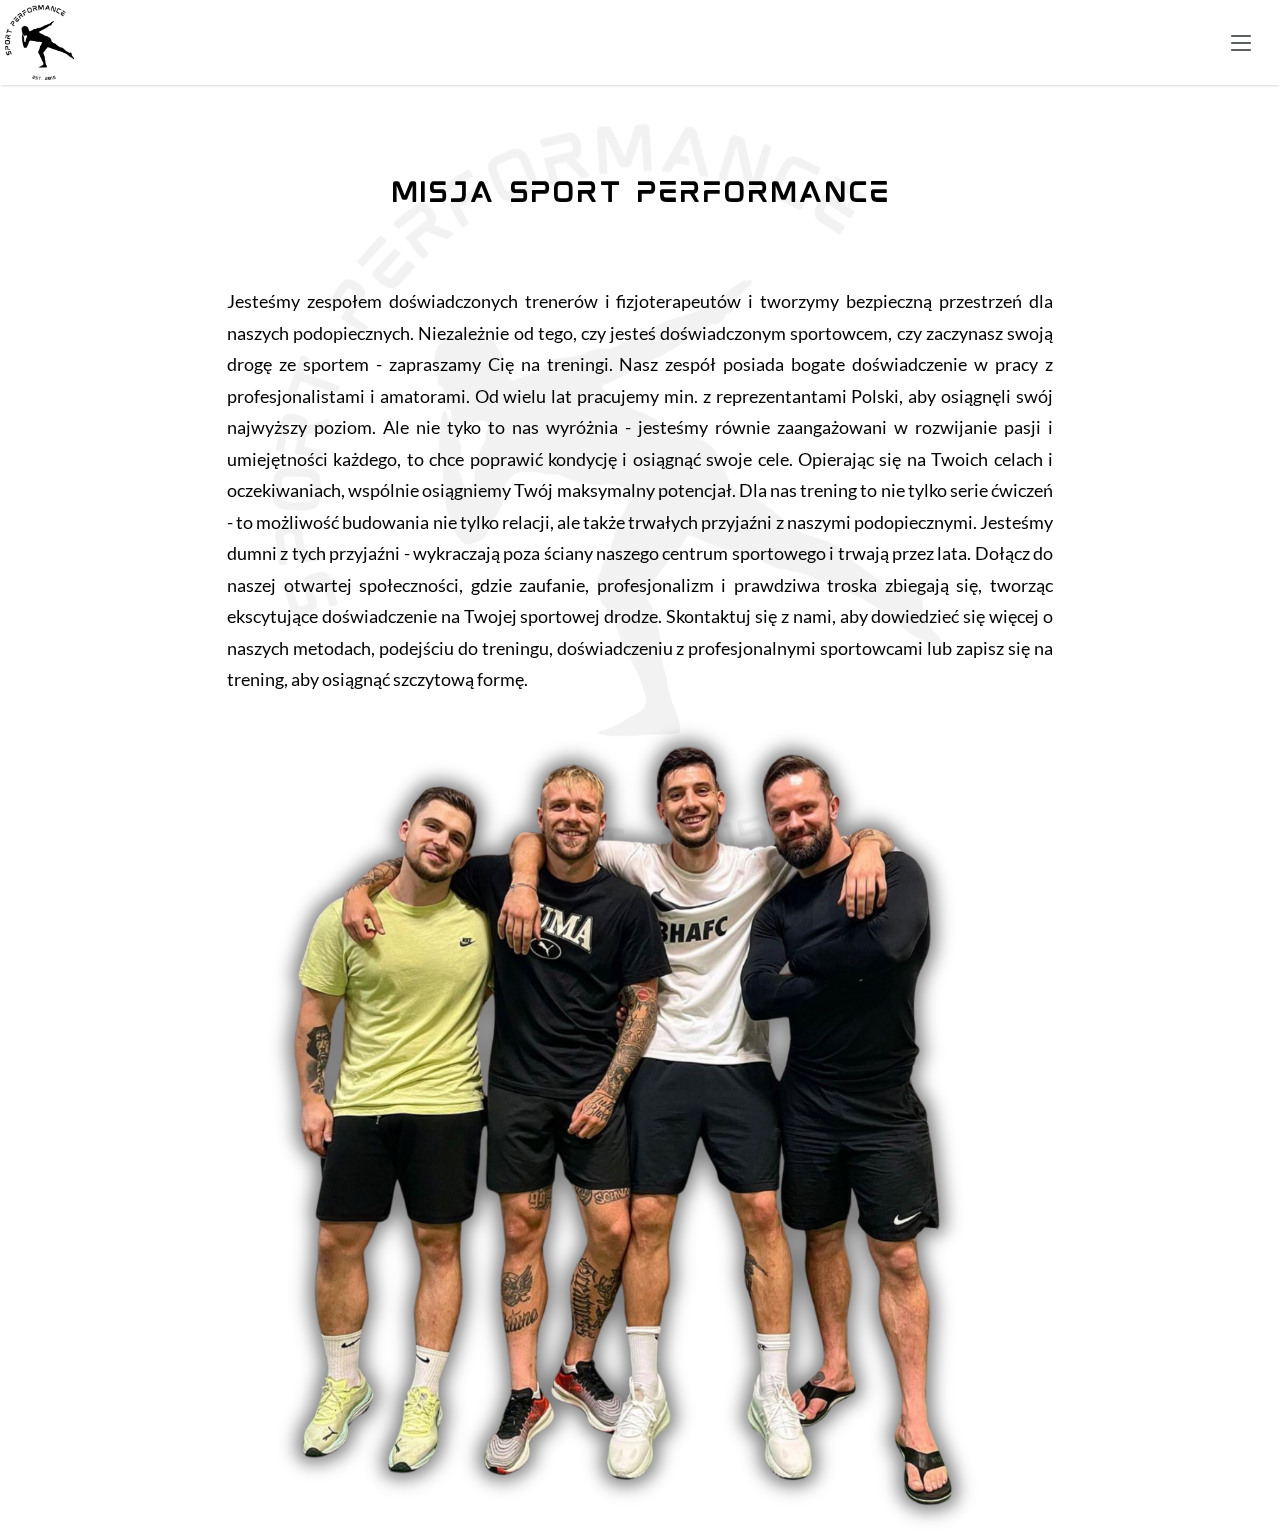
<file: index.html>
<!DOCTYPE html>
<html lang="pl">
  <head>
    <meta charset="UTF-8" />
    <meta name="viewport" content="width=device-width, initial-scale=1.0" />
    <title>Sport Performance</title>
    <link rel="stylesheet" href="css/style.css" />
    <link rel="stylesheet" href="css/home.css" />
  </head>
  <body>
    <header class="header">
      <img
        src="images/logo.png"
        alt="Logo Sport Performance"
        class="header_icon"
      />
      <nav class="navigationDesktop">
        <a href="index.html" class="menu_underlined uppercase"
          >Misja Sport Performance</a
        >
        <a href="physioterapy.html" class="uppercase">Fizjoterapia</a>
        <a href="proteges.html" class="uppercase">Nasi podopieczni</a>
        <a href="trainers.html" class="uppercase">Nasz zespół</a>
        <a href="timetable.html" class="uppercase">Grafik</a>
        <a href="price.html" class="uppercase">Cennik</a>
        <a href="contact.html" class="uppercase">Kontakt</a>
        <input class="navButton menu_underlined" type="button" value="PL" />
        <input class="navButton" type="button" value="ENG" />
      </nav>
      <img
        id="toggleBtn"
        class="menu_button"
        src="/images/icons/menu.svg"
        alt="Ikona menu"
      />
    </header>

    <div id="menu" class="menu">
      <ul>
        <li class="uppercase mokoto">menu</li>
        <li class="bold"><a href="index.html">Misja sport performance</a></li>
        <li><a href="physioterapy.html">Fizjoterapia</a></li>
        <li><a href="proteges.html">Nasi podopieczni</a></li>
        <li><a href="trainers.html">Nasz zespół</a></li>
        <li><a href="timetable.html">Grafik</a></li>
        <li><a href="price.html">Cennik</a></li>
        <li><a href="contact.html">Kontakt</a></li>
      </ul>
    </div>
    <div class="background"></div>
    <main class="main">
      <div class="content_mission">
        <img
          class="photo_main_mission"
          src="images/photo_main.png"
          alt="Zdjęcie właścicieli siłowni"
        />
        <div class="text_container">
          <h1 class="mission_title uppercase mokoto">
            Misja Sport Performance
          </h1>
          <p class="mission_description">
            Jesteśmy zespołem doświadczonych trenerów i fizjoterapeutów i
            tworzymy bezpieczną przestrzeń dla naszych podopiecznych.
            Niezależnie od tego, czy jesteś doświadczonym sportowcem, czy
            zaczynasz swoją drogę ze sportem - zapraszamy Cię na treningi. Nasz
            zespół posiada bogate doświadczenie w pracy z profesjonalistami i
            amatorami. Od wielu lat pracujemy min. z reprezentantami Polski, aby
            osiągnęli swój najwyższy poziom. Ale nie tyko to nas wyróżnia -
            jesteśmy równie zaangażowani w rozwijanie pasji i umiejętności
            każdego, to chce poprawić kondycję i osiągnąć swoje cele. Opierając
            się na Twoich celach i oczekiwaniach, wspólnie osiągniemy Twój
            maksymalny potencjał. Dla nas trening to nie tylko serie ćwiczeń -
            to możliwość budowania nie tylko relacji, ale także trwałych
            przyjaźni z naszymi podopiecznymi. Jesteśmy dumni z tych przyjaźni -
            wykraczają poza ściany naszego centrum sportowego i trwają przez
            lata. Dołącz do naszej otwartej społeczności, gdzie zaufanie,
            profesjonalizm i prawdziwa troska zbiegają się, tworząc ekscytujące
            doświadczenie na Twojej sportowej drodze. Skontaktuj się z nami, aby
            dowiedzieć się więcej o naszych metodach, podejściu do treningu,
            doświadczeniu z profesjonalnymi sportowcami lub zapisz się na
            trening, aby osiągnąć szczytową formę.
          </p>
        </div>
      </div>
    </main>
    <script src="/js/menu.js"></script>
  </body>
</html>
</file>
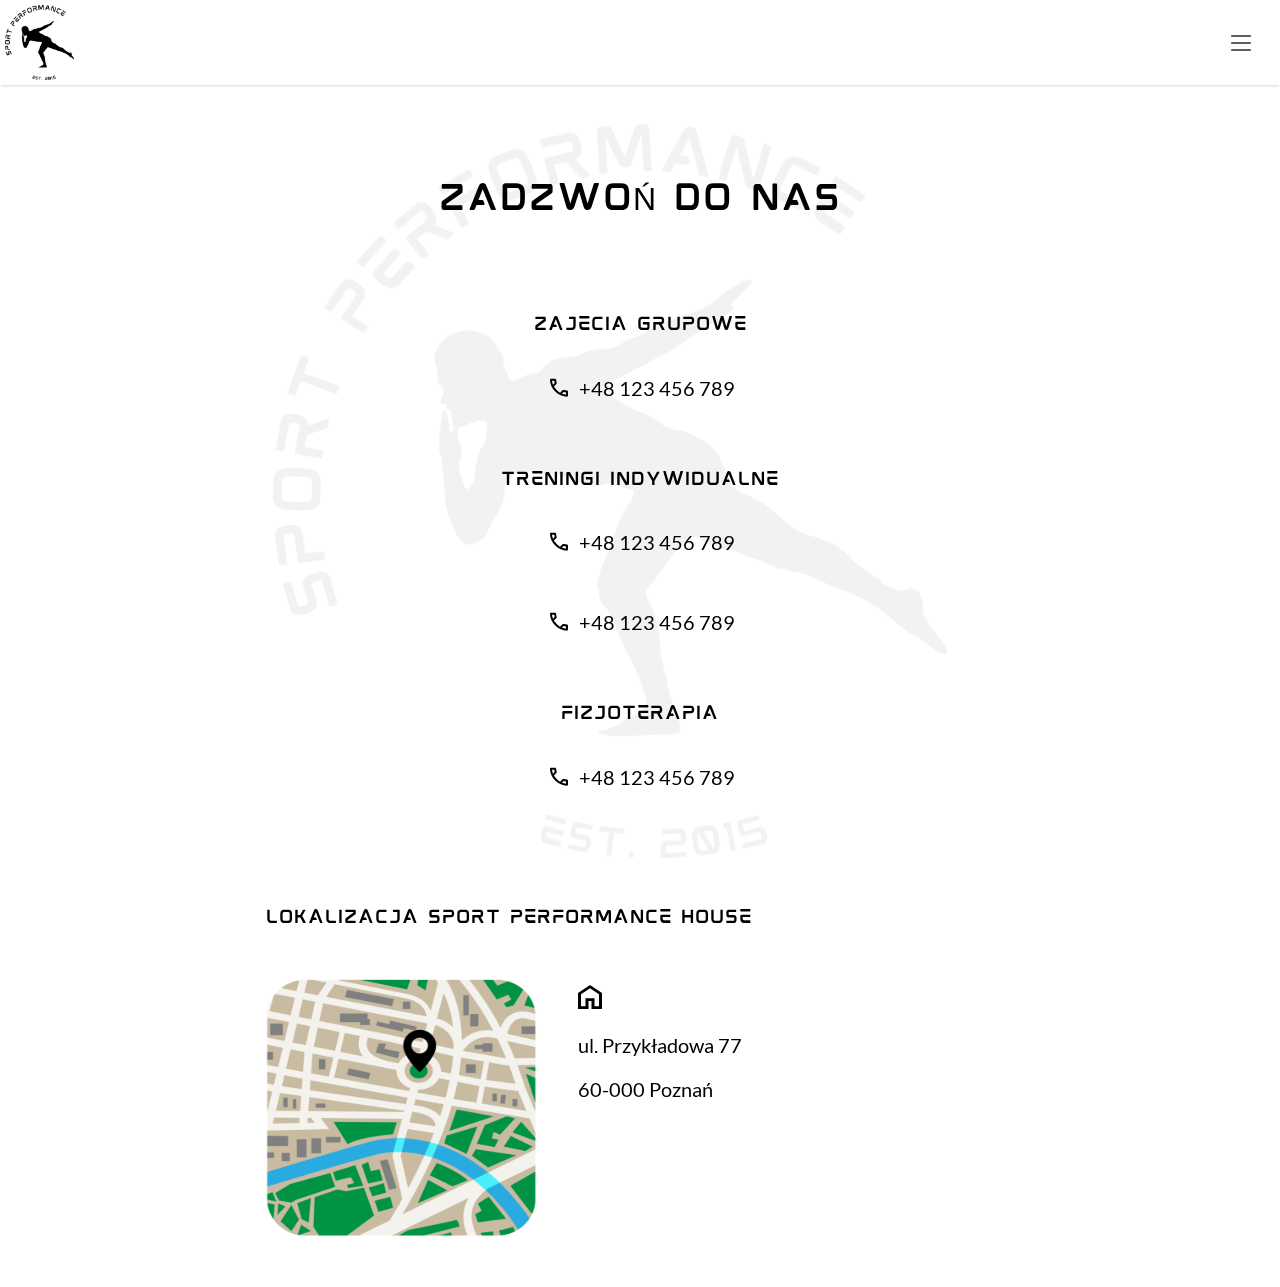
<file: contact.html>
<!DOCTYPE html>
<html lang="pl">
  <head>
    <meta charset="UTF-8" />
    <meta name="viewport" content="width=device-width, initial-scale=1.0" />
    <title>Sport Performance</title>
    <link rel="stylesheet" href="css/style.css" />
    <link rel="stylesheet" href="css/contact.css" />
  </head>
  <body>
    <header class="header">
      <img
        src="images/logo.png"
        alt="Logo Sport Performance"
        class="header_icon"
      />
      <nav class="navigationDesktop">
        <a href="index.html" class="uppercase">Misja Sport Performance</a>
        <a href="physioterapy.html" class="uppercas">Fizjoterapia</a>
        <a href="proteges.html" class="uppercase">Nasi podopieczni</a>
        <a href="trainers.html" class="uppercase">Nasz zespół</a>
        <a href="timetable.html" class="uppercase">Grafik</a>
        <a href="price.html" class="uppercase">Cennik</a>
        <a href="contact.html" class="uppercase menu_underlined">Kontakt</a>
        <input class="navButton menu_underlined" type="button" value="PL" />
        <input class="navButton" type="button" value="ENG" />
      </nav>
      <img
        id="toggleBtn"
        class="menu_button"
        src="/images/icons/menu.svg"
        alt="Ikona menu"
      />
    </header>
    <div class="background"></div>
    <div id="menu" class="menu">
      <ul>
        <li class="uppercase mokoto">menu</li>
        <li><a href="index.html">Misja sport performance</a></li>
        <li><a href="physioterapy.html">Fizjoterapia</a></li>
        <li><a href="proteges.html">Nasi podopieczni</a></li>
        <li><a href="trainers.html">Nasz zespół</a></li>
        <li><a href="timetable.html">Grafik</a></li>
        <li><a href="price.html">Cennik</a></li>
        <li class="bold"><a href="contact.html">Kontakt</a></li>
      </ul>
    </div>
    <main class="main">
      <h1 class="contact_title uppercase mokoto">Zadzwoń do nas</h1>
      <div class="contact_and_localization_container">
        <div class="contact_phone_container">
          <div>
            <h4 class="uppercase mokoto">Zajecia grupowe</h4>
            <div class="icon_and_number">
              <img src="./images/icons/contact.svg" alt="Ikona kontaktu" />
              <p>+48 123 456 789</p>
            </div>
          </div>
          <div>
            <h4 class="uppercase mokoto">Treningi indywidualne</h4>
            <div class="icon_and_number">
              <img src="./images/icons/contact.svg" alt="Ikona kontaktu" />
              <p>+48 123 456 789</p>
            </div>
            <div class="icon_and_number">
              <img src="./images/icons/contact.svg" alt="Ikona kontaktu" />
              <p>+48 123 456 789</p>
            </div>
          </div>
          <div>
            <h4 class="uppercase mokoto">Fizjoterapia</h4>
            <div class="icon_and_number">
              <img src="./images/icons/contact.svg" alt="Ikona kontaktu" />
              <p>+48 123 456 789</p>
            </div>
          </div>
        </div>
        <div class="localization_container">
          <h4 class="uppercase localization_title mokoto">
            Lokalizacja Sport Performance House
          </h4>
          <div class="map_and_address_container">
            <img src="./images/map.svg" alt="Mapa z lokalizacją siłowni" />
            <div class="address_container">
              <img src="./images/icons/house.svg" alt="Ikona domku" />
              <p>ul. Przykładowa 77</p>
              <p>60-000 Poznań</p>
            </div>
          </div>
        </div>
      </div>
    </main>
    <script src="/js/menu.js"></script>
  </body>
</html>
</file>
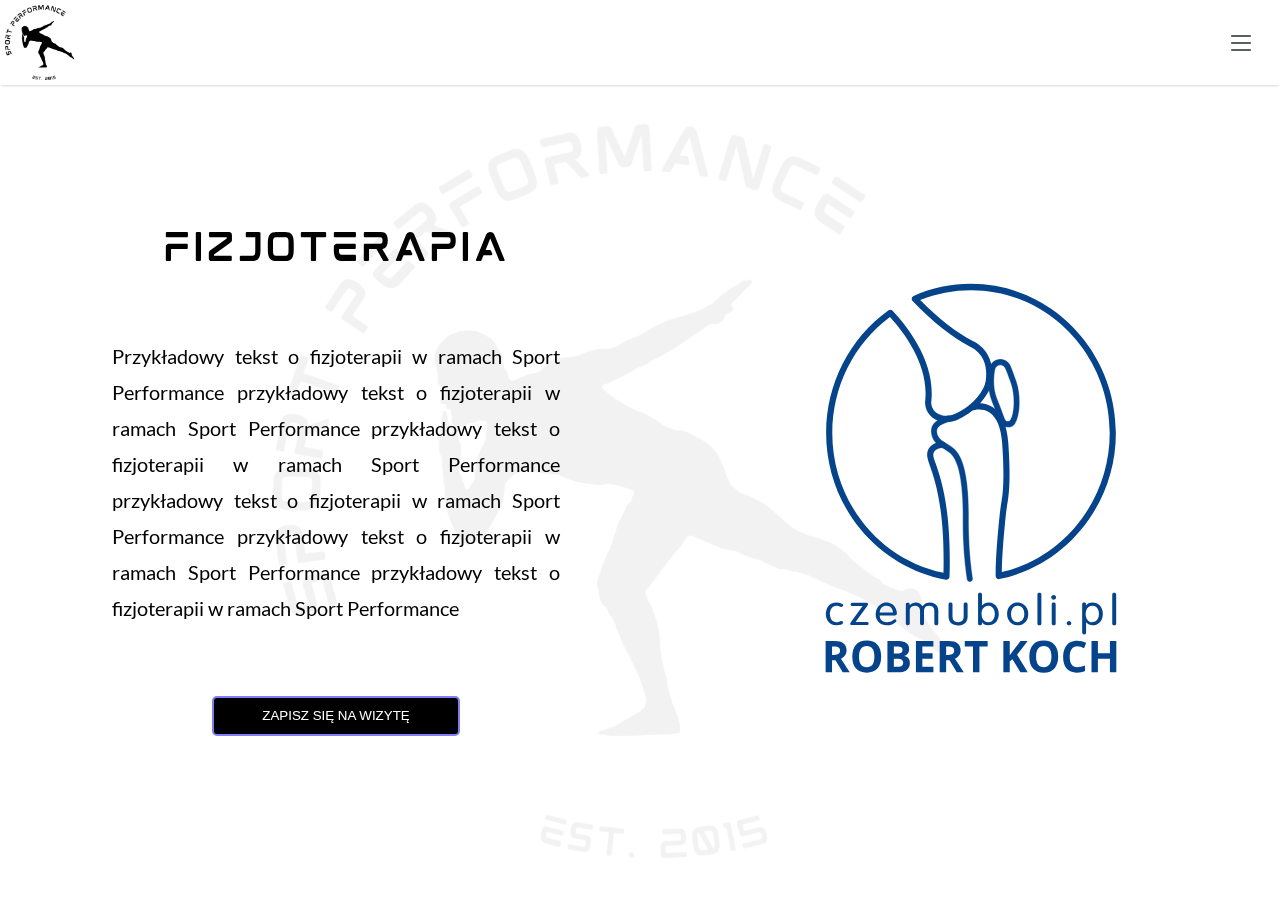
<file: physioterapy.html>
<!DOCTYPE html>
<html lang="pl">
  <head>
    <meta charset="UTF-8" />
    <meta name="viewport" content="width=device-width, initial-scale=1.0" />
    <title>Sport Performance</title>
    <link rel="stylesheet" href="css/style.css" />
    <link rel="stylesheet" href="css/physioterapy.css" />
  </head>
  <body>
    <header class="header">
      <img
        src="images/logo.png"
        alt="Logo Sport Performance"
        class="header_icon"
      />
      <nav class="navigationDesktop">
        <a href="index.html" class="uppercase">Misja Sport Performance</a>
        <a href="physioterapy.html" class="uppercas menu_underlined"
          >Fizjoterapia</a
        >
        <a href="proteges.html" class="uppercase">Nasi podopieczni</a>
        <a href="trainers.html" class="uppercase">Nasz zespół</a>
        <a href="timetable.html" class="uppercase">Grafik</a>
        <a href="cennik.html" class="uppercase">Cennik</a>
        <a href="contact.html" class="uppercase">Kontakt</a>
        <input class="navButton menu_underlined" type="button" value="PL" />
        <input class="navButton" type="button" value="ENG" />
      </nav>
      <img
        id="toggleBtn"
        class="menu_button"
        src="/images/icons/menu.svg"
        alt="Ikona menu"
      />
    </header>
    <div id="menu" class="menu">
      <ul>
        <li class="uppercase mokoto">menu</li>
        <li><a href="index.html">Misja sport performance</a></li>
        <li class="bold"><a href="physioterapy.html">Fizjoterapia</a></li>
        <li><a href="proteges.html">Nasi podopieczni</a></li>
        <li><a href="trainers.html">Nasz zespół</a></li>
        <li><a href="timetable.html">Grafik</a></li>
        <li><a href="timetable.html">Cennik</a></li>
        <li><a href="contact.html">Kontakt</a></li>
      </ul>
    </div>
    <div class="background"></div>
    <main class="main">
      <div class="content_physioterapy">
        <div class="text_container">
          <h1 class="physioterapy_title uppercase mokoto">Fizjoterapia</h1>
          <p class="physioterapy_description">
            Przykładowy tekst o fizjoterapii w ramach Sport Performance
            przykładowy tekst o fizjoterapii w ramach Sport Performance
            przykładowy tekst o fizjoterapii w ramach Sport Performance
            przykładowy tekst o fizjoterapii w ramach Sport Performance
            przykładowy tekst o fizjoterapii w ramach Sport Performance
            przykładowy tekst o fizjoterapii w ramach Sport Performance
          </p>
          <input
            type="button"
            value="Zapisz się na wizytę"
            class="uppercase physio_button"
          />
        </div>
        <img
          class="photo_main_physioterapy"
          src="images/logo_roberta.svg"
          alt="Logo Roberta"
        />
      </div>
    </main>
    <script src="/js/menu.js"></script>
  </body>
</html>
</file>
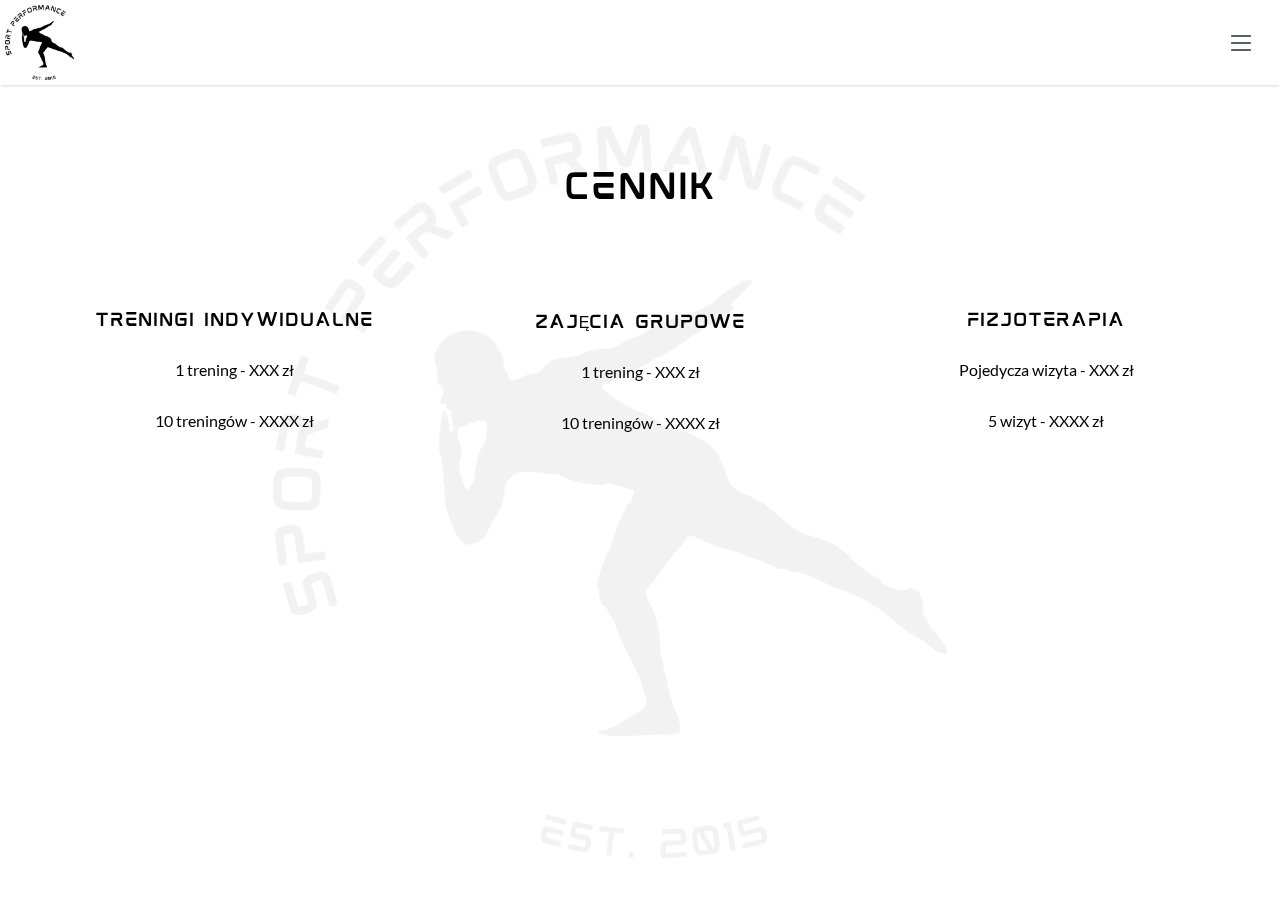
<file: price.html>
<!DOCTYPE html>
<html lang="pl">
  <head>
    <meta charset="UTF-8" />
    <meta name="viewport" content="width=device-width, initial-scale=1.0" />
    <title>Sport Performance</title>
    <link rel="stylesheet" href="css/style.css" />
    <link rel="stylesheet" href="css/price.css" />
  </head>
  <body>
    <header class="header">
      <img
        src="images/logo.png"
        alt="Logo Sport Performance"
        class="header_icon"
      />
      <nav class="navigationDesktop">
        <a href="index.html" class="uppercase">Misja Sport Performance</a>
        <a href="physioterapy.html" class="uppercas">Fizjoterapia</a>
        <a href="proteges.html" class="uppercase">Nasi podopieczni</a>
        <a href="trainers.html" class="uppercase">Nasz zespół</a>
        <a href="timetable.html" class="uppercase">Grafik</a>
        <a href="price.html" class="uppercase menu_underlined">Cennik</a>
        <a href="contact.html" class="uppercase">Kontakt</a>
        <input class="navButton menu_underlined" type="button" value="PL" />
        <input class="navButton" type="button" value="ENG" />
      </nav>
      <img
        id="toggleBtn"
        class="menu_button"
        src="/images/icons/menu.svg"
        alt="Ikona menu"
      />
    </header>
    <div id="menu" class="menu">
      <ul>
        <li class="uppercase mokoto">menu</li>
        <li><a href="index.html">Misja sport performance</a></li>
        <li><a href="physioterapy.html">Fizjoterapia</a></li>
        <li><a href="proteges.html">Nasi podopieczni</a></li>
        <li><a href="trainers.html">Nasz zespół</a></li>
        <li><a href="timetable.html">Grafik</a></li>
        <li class="bold"><a href="price.html">Cennik</a></li>
        <li><a href="contact.html">Kontakt</a></li>
      </ul>
    </div>
    <div class="background"></div>
    <main class="main">
      <h1 class="main_title uppercase">Cennik</h1>
      <div class="products_container">
        <div class="product_div">
          <h2 class="product_title uppercase">Treningi indywidualne</h2>
          <p>1 trening - XXX zł</p>
          <p>10 treningów - XXXX zł</p>
        </div>
        <div class="product_div">
          <h2 class="product_title uppercase">Zajęcia grupowe</h2>
          <p>1 trening - XXX zł</p>
          <p>10 treningów - XXXX zł</p>
        </div>
        <div class="product_div">
          <h2 class="product_title uppercase">Fizjoterapia</h2>
          <p>Pojedycza wizyta - XXX zł</p>
          <p>5 wizyt - XXXX zł</p>
        </div>
      </div>
    </main>
    <script src="/js/menu.js"></script>
  </body>
</html>
</file>
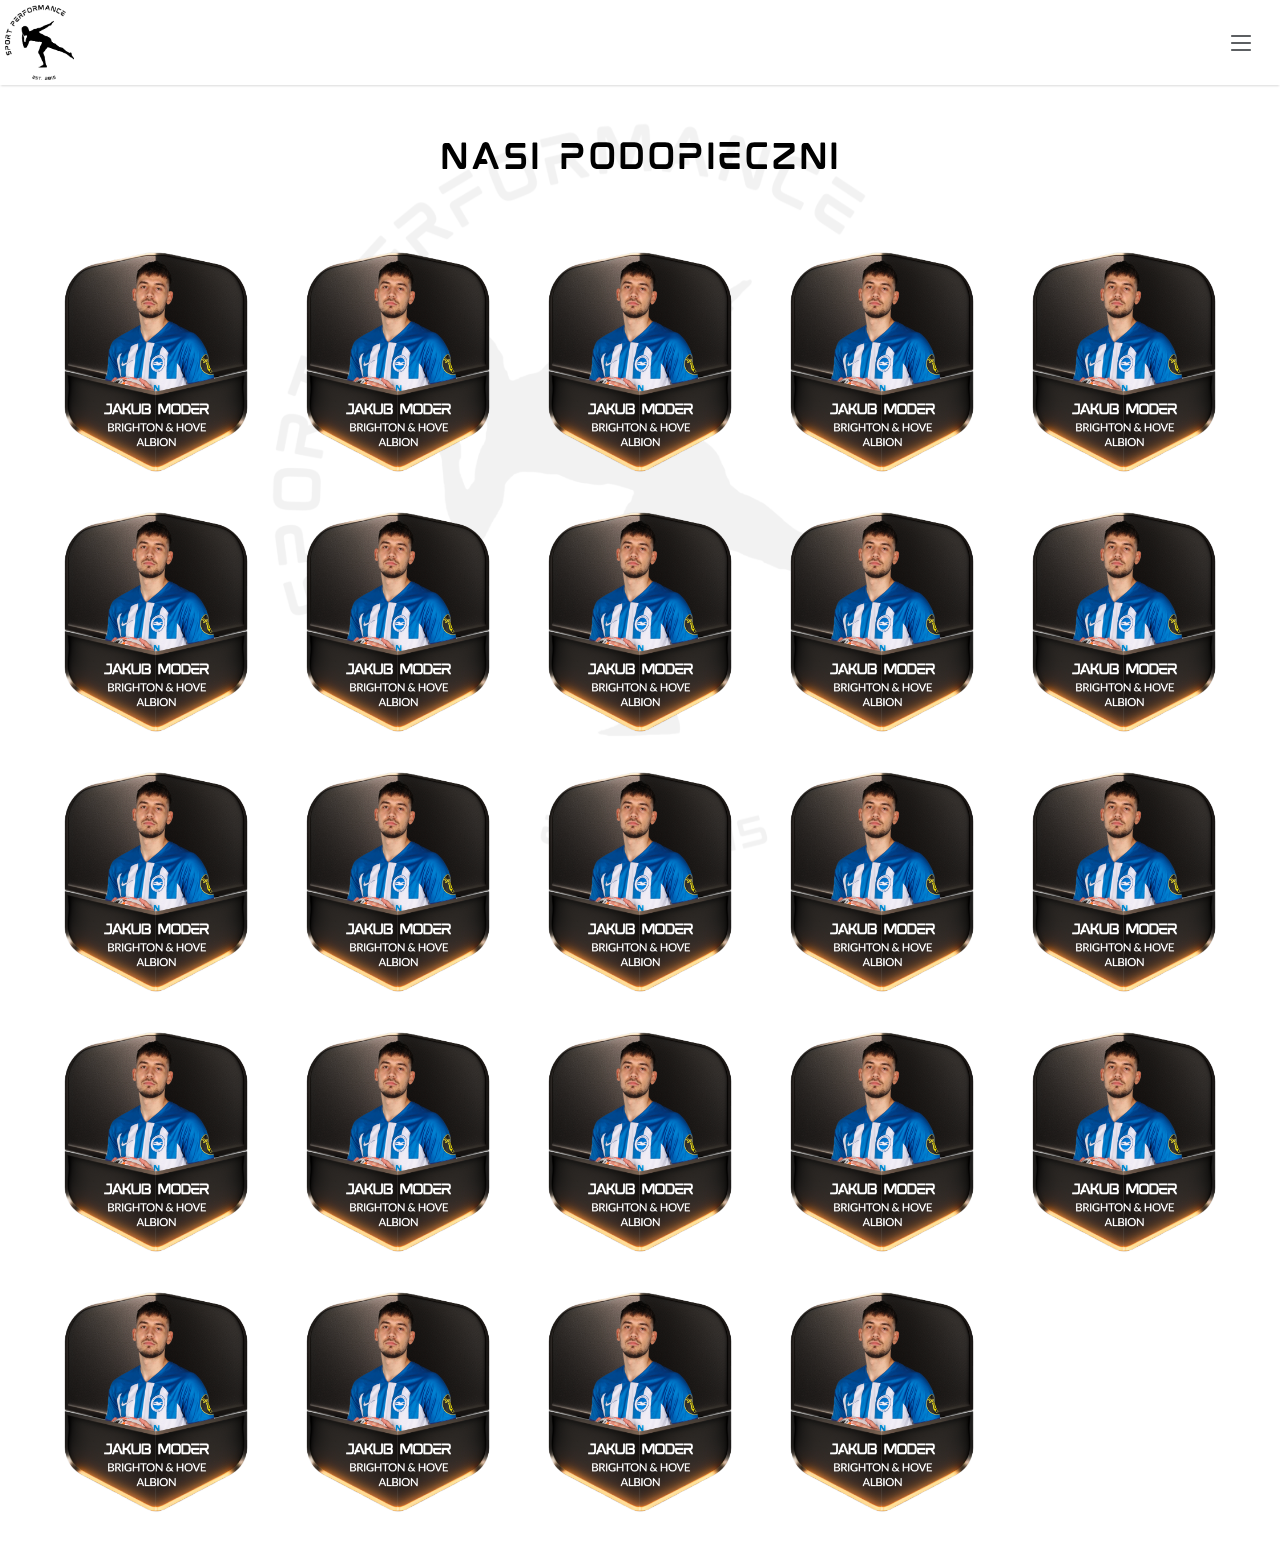
<file: proteges.html>
<!DOCTYPE html>
<html lang="pl">
  <head>
    <meta charset="UTF-8" />
    <meta name="viewport" content="width=device-width, initial-scale=1.0" />
    <title>Sport Performance</title>
    <link rel="stylesheet" href="css/style.css" />
    <link rel="stylesheet" href="css/proteges.css" />
  </head>
  <body>
    <header class="header">
      <img
        src="images/logo.png"
        alt="Logo Sport Performance"
        class="header_icon"
      />
      <nav class="navigationDesktop">
        <a href="index.html" class="uppercase">Misja Sport Performance</a>
        <a href="physioterapy.html" class="uppercas">Fizjoterapia</a>
        <a href="proteges.html" class="uppercase menu_underlined"
          >Nasi podopieczni</a
        >
        <a href="trainers.html" class="uppercase">Nasz zespół</a>
        <a href="timetable.html" class="uppercase">Grafik</a>
        <a href="price.html" class="uppercase">Cennik</a>
        <a href="contact.html" class="uppercase">Kontakt</a>
        <input class="navButton menu_underlined" type="button" value="PL" />
        <input class="navButton" type="button" value="ENG" />
      </nav>
      <img
        id="toggleBtn"
        class="menu_button"
        src="/images/icons/menu.svg"
        alt="Ikona menu"
      />
    </header>
    <div id="menu" class="menu">
      <ul>
        <li class="uppercase mokoto">menu</li>
        <li><a href="index.html">Misja sport performance</a></li>
        <li><a href="physioterapy.html">Fizjoterapia</a></li>
        <li class="bold"><a href="proteges.html">Nasi podopieczni</a></li>
        <li><a href="trainers.html">Nasz zespół</a></li>
        <li><a href="timetable.html">Grafik</a></li>
        <li><a href="price.html">Cennik</a></li>
        <li><a href="contact.html">Kontakt</a></li>
      </ul>
    </div>
    <div class="background"></div>
    <main class="main">
      <h1 class="proteges_title uppercase mokoto">Nasi podopieczni</h1>
      <div class="shields_container">
        <img src="./images/shield.png" alt="" class="item" />
        <img src="./images/shield.png" alt="" class="item" />
        <img src="./images/shield.png" alt="" class="item" />
        <img src="./images/shield.png" alt="" class="item" />
        <img src="./images/shield.png" alt="" class="item" />
        <img src="./images/shield.png" alt="" class="item" />
        <img src="./images/shield.png" alt="" class="item" />
        <img src="./images/shield.png" alt="" class="item" />
        <img src="./images/shield.png" alt="" class="item" />
        <img src="./images/shield.png" alt="" class="item" />
        <img src="./images/shield.png" alt="" class="item" />
        <img src="./images/shield.png" alt="" class="item" />
        <img src="./images/shield.png" alt="" class="item" />
        <img src="./images/shield.png" alt="" class="item" />
        <img src="./images/shield.png" alt="" class="item" />
        <img src="./images/shield.png" alt="" class="item" />
        <img src="./images/shield.png" alt="" class="item" />
        <img src="./images/shield.png" alt="" class="item" />
        <img src="./images/shield.png" alt="" class="item" />
        <img src="./images/shield.png" alt="" class="item" />
        <img src="./images/shield.png" alt="" class="item" />
        <img src="./images/shield.png" alt="" class="item" />
        <img src="./images/shield.png" alt="" class="item" />
        <img src="./images/shield.png" alt="" class="item" />
      </div>
    </main>
    <script src="/js/menu.js"></script>
  </body>
</html>
</file>
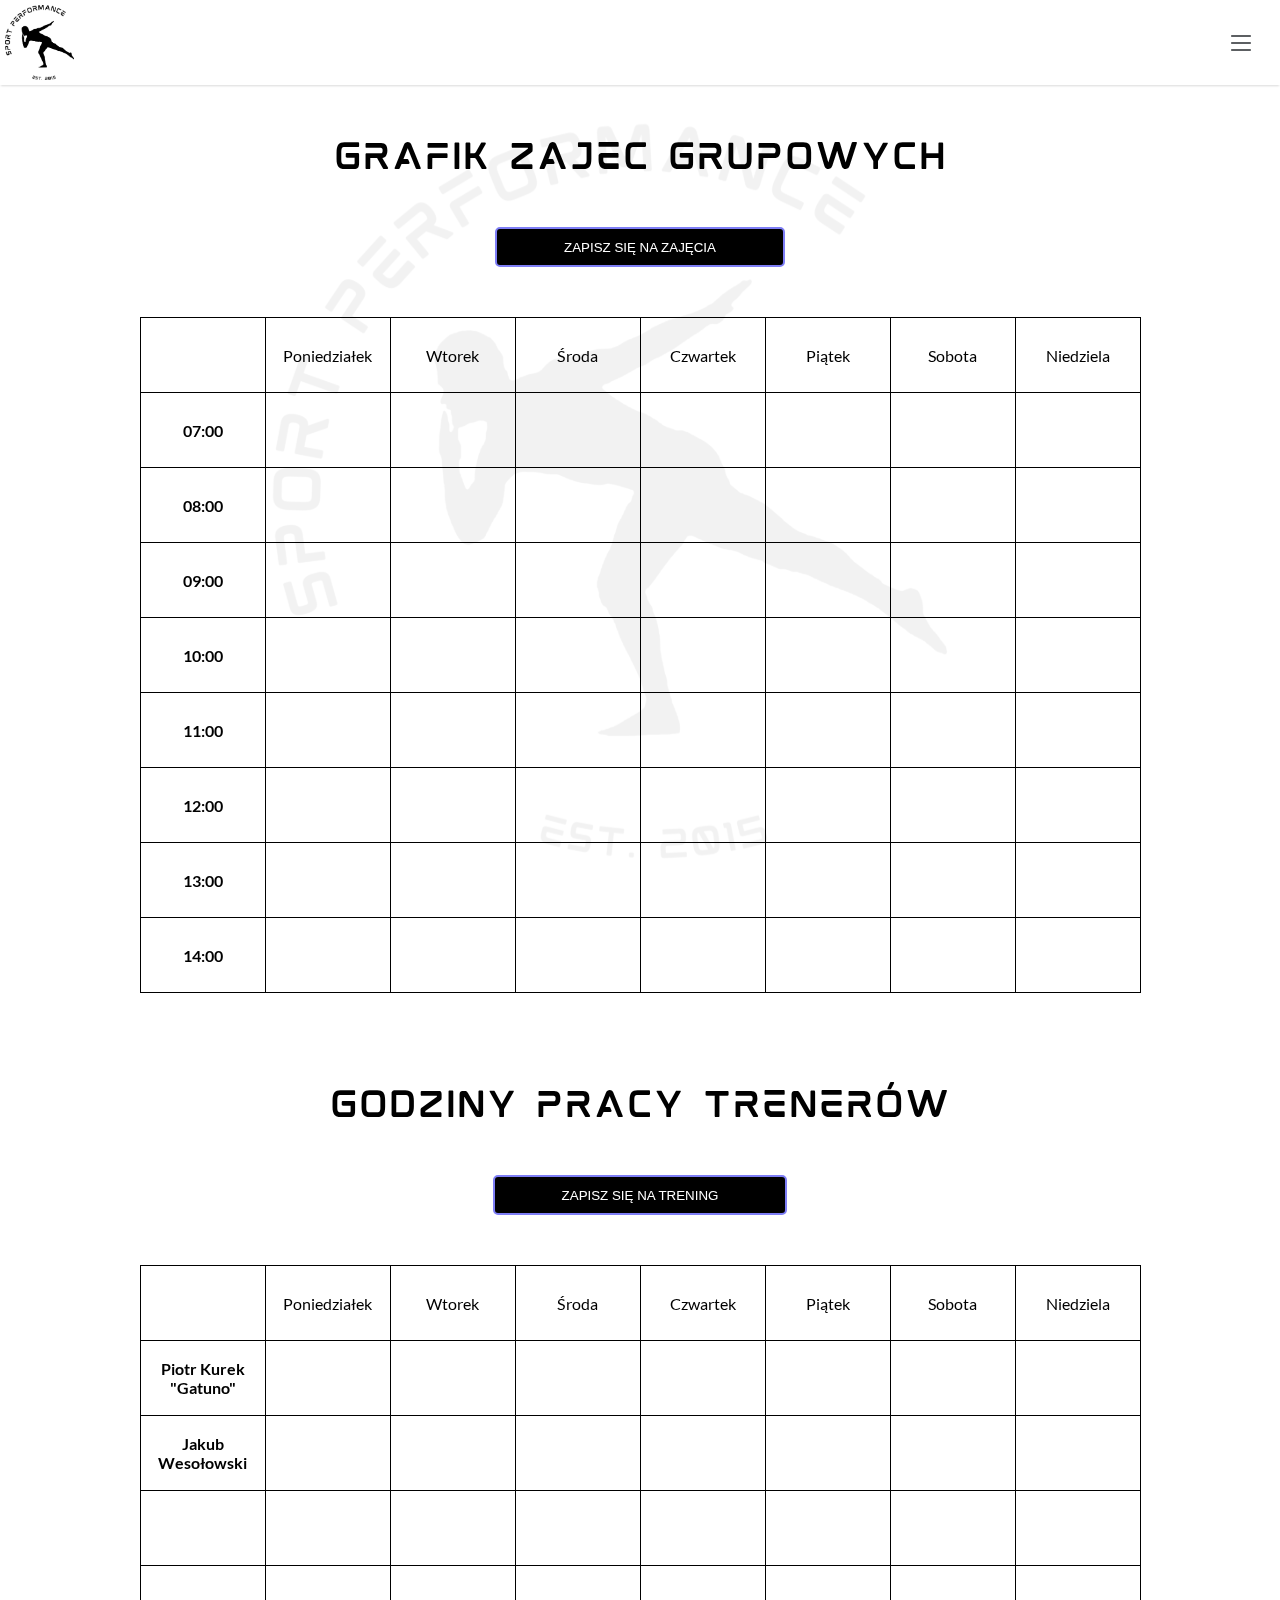
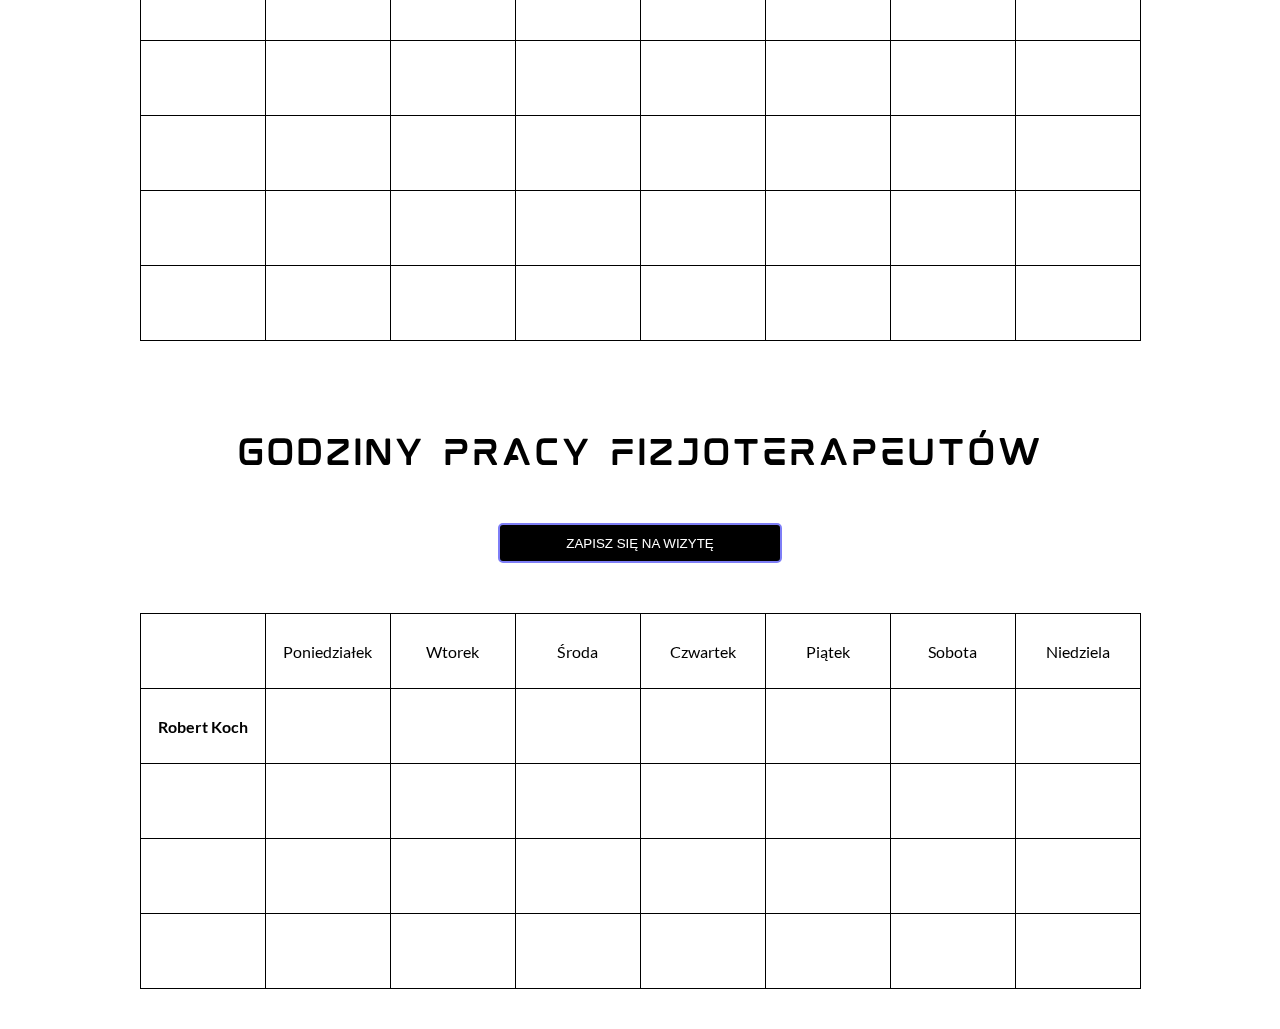
<file: timetable.html>
<!DOCTYPE html>
<html lang="pl">
  <head>
    <meta charset="UTF-8" />
    <meta name="viewport" content="width=device-width, initial-scale=1.0" />
    <title>Sport Performance</title>
    <link rel="stylesheet" href="css/style.css" />
    <link rel="stylesheet" href="css/timetable.css" />
  </head>
  <body>
    <header class="header">
      <img
        src="images/logo.png"
        alt="Logo Sport Performance"
        class="header_icon"
      />
      <nav class="navigationDesktop">
        <a href="index.html" class="uppercase">Misja Sport Performance</a>
        <a href="physioterapy.html" class="uppercas">Fizjoterapia</a>
        <a href="proteges.html" class="uppercase">Nasi podopieczni</a>
        <a href="trainers.html" class="uppercase">Nasz zespół</a>
        <a href="timetable.html" class="uppercase menu_underlined">Grafik</a>
        <a href="price.html" class="uppercase">Cennik</a>
        <a href="contact.html" class="uppercase">Kontakt</a>
        <input class="navButton menu_underlined" type="button" value="PL" />
        <input class="navButton" type="button" value="ENG" />
      </nav>
      <img
        id="toggleBtn"
        class="menu_button"
        src="/images/icons/menu.svg"
        alt="Ikona menu"
      />
    </header>
    <div id="menu" class="menu">
      <ul>
        <li class="uppercase mokoto">menu</li>
        <li><a href="index.html">Misja sport performance</a></li>
        <li><a href="physioterapy.html">Fizjoterapia</a></li>
        <li><a href="proteges.html">Nasi podopieczni</a></li>
        <li><a href="trainers.html">Nasz zespół</a></li>
        <li class="bold"><a href="timetable.html">Grafik</a></li>
        <li><a href="price.html">Cennik</a></li>
        <li><a href="contact.html">Kontakt</a></li>
      </ul>
    </div>
    <div class="background"></div>
    <main class="main">
      <h1 class="timetable_title uppercase mokoto">Grafik zajec grupowych</h1>
      <input
        type="button"
        value="Zapisz się na zajęcia"
        class="timetable_button uppercase"
      />
      <table class="group_lessons_table">
        <thead>
          <tr>
            <th></th>
            <th>Poniedziałek</th>
            <th>Wtorek</th>
            <th>Środa</th>
            <th>Czwartek</th>
            <th>Piątek</th>
            <th>Sobota</th>
            <th>Niedziela</th>
          </tr>
        </thead>

        <tr>
          <td>07:00</td>
          <td></td>
          <td></td>
          <td></td>
          <td></td>
          <td></td>
          <td></td>
          <td></td>
        </tr>

        <tr>
          <td>08:00</td>
          <td></td>
          <td></td>
          <td></td>
          <td></td>
          <td></td>
          <td></td>
          <td></td>
        </tr>
        <tr>
          <td>09:00</td>
          <td></td>
          <td></td>
          <td></td>
          <td></td>
          <td></td>
          <td></td>
          <td></td>
        </tr>
        <tr>
          <td>10:00</td>
          <td></td>
          <td></td>
          <td></td>
          <td></td>
          <td></td>
          <td></td>
          <td></td>
        </tr>
        <tr>
          <td>11:00</td>
          <td></td>
          <td></td>
          <td></td>
          <td></td>
          <td></td>
          <td></td>
          <td></td>
        </tr>
        <tr>
          <td>12:00</td>
          <td></td>
          <td></td>
          <td></td>
          <td></td>
          <td></td>
          <td></td>
          <td></td>
        </tr>
        <tr>
          <td>13:00</td>
          <td></td>
          <td></td>
          <td></td>
          <td></td>
          <td></td>
          <td></td>
          <td></td>
        </tr>
        <tr>
          <td>14:00</td>
          <td></td>
          <td></td>
          <td></td>
          <td></td>
          <td></td>
          <td></td>
          <td></td>
        </tr>
      </table>

      <h1 class="timetable_title uppercase mokoto">Godziny pracy trenerów</h1>
      <input
        type="button"
        value="Zapisz się na trening"
        class="timetable_button uppercase"
      />
      <table class="trainers_work_hours_table">
        <thead>
          <tr>
            <th></th>
            <th>Poniedziałek</th>
            <th>Wtorek</th>
            <th>Środa</th>
            <th>Czwartek</th>
            <th>Piątek</th>
            <th>Sobota</th>
            <th>Niedziela</th>
          </tr>
        </thead>

        <tr>
          <td>Piotr Kurek "Gatuno"</td>
          <td></td>
          <td></td>
          <td></td>
          <td></td>
          <td></td>
          <td></td>
          <td></td>
        </tr>

        <tr>
          <td>Jakub Wesołowski</td>
          <td></td>
          <td></td>
          <td></td>
          <td></td>
          <td></td>
          <td></td>
          <td></td>
        </tr>
        <tr>
          <td></td>
          <td></td>
          <td></td>
          <td></td>
          <td></td>
          <td></td>
          <td></td>
          <td></td>
        </tr>
        <tr>
          <td></td>
          <td></td>
          <td></td>
          <td></td>
          <td></td>
          <td></td>
          <td></td>
          <td></td>
        </tr>
        <tr>
          <td></td>
          <td></td>
          <td></td>
          <td></td>
          <td></td>
          <td></td>
          <td></td>
          <td></td>
        </tr>
        <tr>
          <td></td>
          <td></td>
          <td></td>
          <td></td>
          <td></td>
          <td></td>
          <td></td>
          <td></td>
        </tr>
        <tr>
          <td></td>
          <td></td>
          <td></td>
          <td></td>
          <td></td>
          <td></td>
          <td></td>
          <td></td>
        </tr>
        <tr>
          <td></td>
          <td></td>
          <td></td>
          <td></td>
          <td></td>
          <td></td>
          <td></td>
          <td></td>
        </tr>
      </table>

      <h1 class="timetable_title uppercase mokoto">
        Godziny pracy fizjoterapeutów
      </h1>
      <input
        type="button"
        value="Zapisz się na wizytę"
        class="timetable_button uppercase"
      />

      <table class="physio_work_hours_table">
        <thead>
          <tr>
            <th></th>
            <th>Poniedziałek</th>
            <th>Wtorek</th>
            <th>Środa</th>
            <th>Czwartek</th>
            <th>Piątek</th>
            <th>Sobota</th>
            <th>Niedziela</th>
          </tr>
        </thead>

        <tr>
          <td>Robert Koch</td>
          <td></td>
          <td></td>
          <td></td>
          <td></td>
          <td></td>
          <td></td>
          <td></td>
        </tr>

        <tr>
          <td></td>
          <td></td>
          <td></td>
          <td></td>
          <td></td>
          <td></td>
          <td></td>
          <td></td>
        </tr>
        <tr>
          <td></td>
          <td></td>
          <td></td>
          <td></td>
          <td></td>
          <td></td>
          <td></td>
          <td></td>
        </tr>
        <tr>
          <td></td>
          <td></td>
          <td></td>
          <td></td>
          <td></td>
          <td></td>
          <td></td>
          <td></td>
        </tr>
      </table>
    </main>
    <script src="/js/menu.js"></script>
  </body>
</html>
</file>
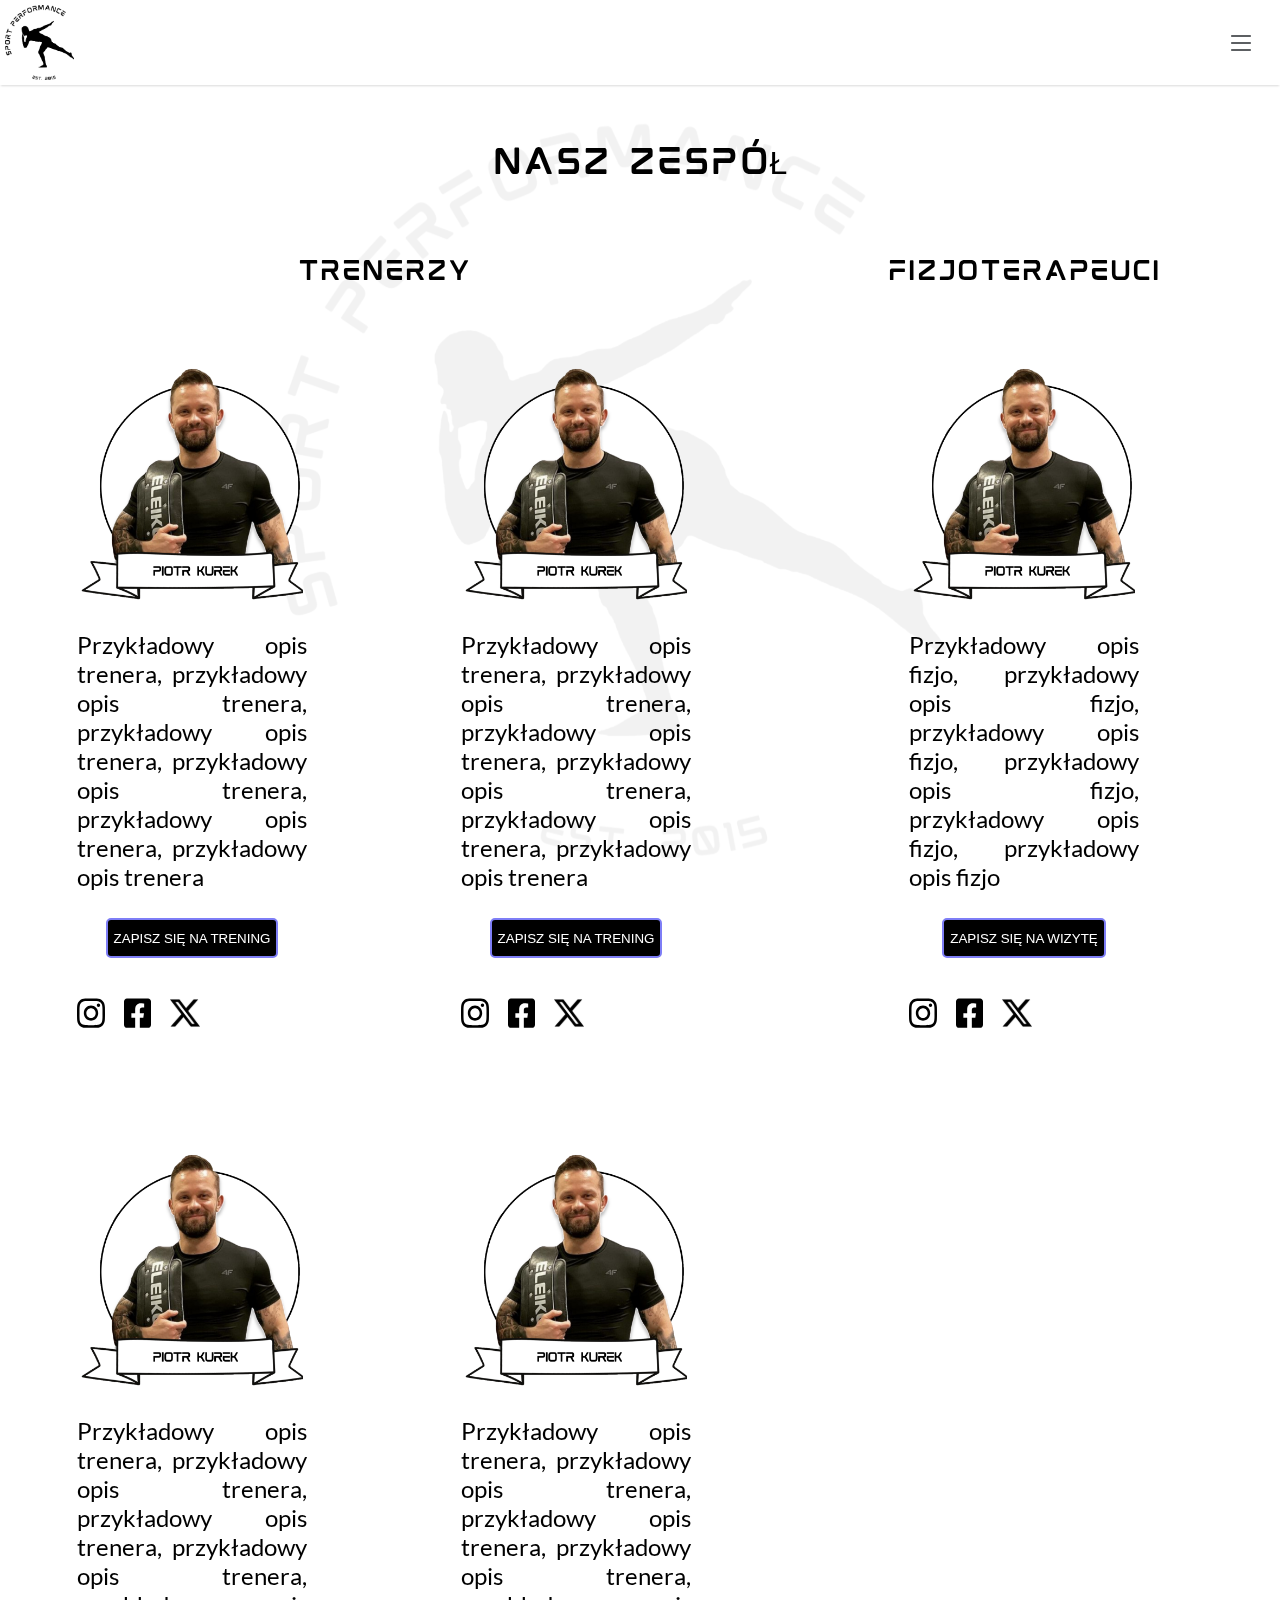
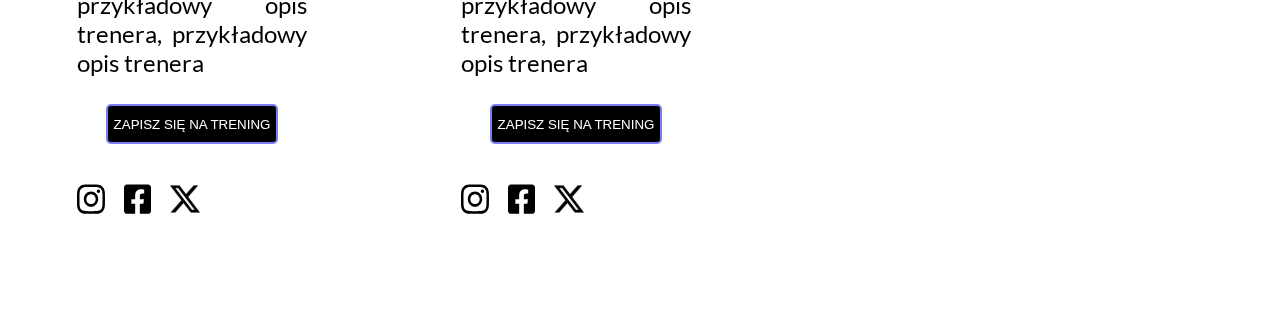
<file: trainers.html>
<!DOCTYPE html>
<html lang="pl">
  <head>
    <meta charset="UTF-8" />
    <meta name="viewport" content="width=device-width, initial-scale=1.0" />
    <title>Sport Performance</title>
    <link rel="stylesheet" href="css/style.css" />
    <link rel="stylesheet" href="css/trainers.css" />
  </head>
  <body>
    <header class="header">
      <img
        src="images/logo.png"
        alt="Logo Sport Performance"
        class="header_icon"
      />
      <nav class="navigationDesktop">
        <a href="index.html" class="uppercase">Misja Sport Performance</a>
        <a href="physioterapy.html" class="uppercase">Fizjoterapia</a>
        <a href="proteges.html" class="uppercase">Nasi podopieczni</a>
        <a href="trainers.html" class="uppercase menu_underlined"
          >Nasz zespół</a
        >
        <a href="timetable.html" class="uppercase">Grafik</a>
        <a href="price.html" class="uppercase">Cennik</a>
        <a href="contact.html" class="uppercase">Kontakt</a>
        <input class="navButton menu_underlined" type="button" value="PL" />
        <input class="navButton" type="button" value="ENG" />
      </nav>
      <img
        id="toggleBtn"
        class="menu_button"
        src="/images/icons/menu.svg"
        alt="Ikona menu"
      />
    </header>
    <div class="background"></div>
    <div id="menu" class="menu">
      <ul>
        <li class="uppercase mokoto">menu</li>
        <li><a href="index.html">Misja sport performance</a></li>
        <li><a href="physioterapy.html">Fizjoterapia</a></li>
        <li><a href="proteges.html">Nasi podopieczni</a></li>
        <li class="bold"><a href="trainers.html">Nasz zespół</a></li>
        <li><a href="timetable.html">Grafik</a></li>
        <li><a href="price.html">Cennik</a></li>
        <li><a href="contact.html">Kontakt</a></li>
      </ul>
    </div>
    <main class="main">
      <h1 class="workers_title uppercase mokoto">Nasz zespół</h1>
      <div class="workers_titles">
        <h2 class="trainers_title">Trenerzy</h2>
        <h2 class="physio_title">Fizjoterapeuci</h2>
      </div>

      <div class="workers_container">
        <div class="trainers_container">
          <div class="item">
            <img
              src="./images/trainer.png"
              alt="Trainer photo"
              class="trainer_photo"
            />

            <p class="description_text">
              Przykładowy opis trenera, przykładowy opis trenera, przykładowy
              opis trenera, przykładowy opis trenera, przykładowy opis trenera,
              przykładowy opis trenera
            </p>

            <input
              type="button"
              value="Zapisz się na trening"
              class="worker_button uppercase"
            />
            <div class="worker_icons_container">
              <a href="http://">
                <img
                  src="./images/icons/instagram.svg"
                  alt="Ikona instagrama"
                  class="worker_icon"
                />
              </a>
              <a href="http://">
                <img
                  src="./images/icons/facebook.svg"
                  alt="Ikona facebooka"
                  class="worker_icon"
                />
              </a>
              <a href="http://">
                <img
                  src="./images/icons/x.svg"
                  alt="Ikona x"
                  class="worker_icon"
                />
              </a>
            </div>
          </div>
          <div class="item">
            <img
              src="./images/trainer.png"
              alt="Trainer photo"
              class="trainer_photo"
            />

            <p class="description_text">
              Przykładowy opis trenera, przykładowy opis trenera, przykładowy
              opis trenera, przykładowy opis trenera, przykładowy opis trenera,
              przykładowy opis trenera
            </p>

            <input
              type="button"
              value="Zapisz się na trening"
              class="worker_button uppercase"
            />
            <div class="worker_icons_container">
              <a href="http://">
                <img
                  src="./images/icons/instagram.svg"
                  alt="Ikona instagrama"
                  class="worker_icon"
                />
              </a>
              <a href="http://">
                <img
                  src="./images/icons/facebook.svg"
                  alt="Ikona facebooka"
                  class="worker_icon"
                />
              </a>
              <a href="http://">
                <img
                  src="./images/icons/x.svg"
                  alt="Ikona x"
                  class="worker_icon"
                />
              </a>
            </div>
          </div>
          <div class="item">
            <img
              src="./images/trainer.png"
              alt="Trainer photo"
              class="trainer_photo"
            />

            <p class="description_text">
              Przykładowy opis trenera, przykładowy opis trenera, przykładowy
              opis trenera, przykładowy opis trenera, przykładowy opis trenera,
              przykładowy opis trenera
            </p>

            <input
              type="button"
              value="Zapisz się na trening"
              class="worker_button uppercase"
            />
            <div class="worker_icons_container">
              <a href="http://">
                <img
                  src="./images/icons/instagram.svg"
                  alt="Ikona instagrama"
                  class="worker_icon"
                />
              </a>
              <a href="http://">
                <img
                  src="./images/icons/facebook.svg"
                  alt="Ikona facebooka"
                  class="worker_icon"
                />
              </a>
              <a href="http://">
                <img
                  src="./images/icons/x.svg"
                  alt="Ikona x"
                  class="worker_icon"
                />
              </a>
            </div>
          </div>
          <div class="item">
            <img
              src="./images/trainer.png"
              alt="Trainer photo"
              class="trainer_photo"
            />

            <p class="description_text">
              Przykładowy opis trenera, przykładowy opis trenera, przykładowy
              opis trenera, przykładowy opis trenera, przykładowy opis trenera,
              przykładowy opis trenera
            </p>

            <input
              type="button"
              value="Zapisz się na trening"
              class="worker_button uppercase"
            />
            <div class="worker_icons_container">
              <a href="http://">
                <img
                  src="./images/icons/instagram.svg"
                  alt="Ikona instagrama"
                  class="worker_icon"
                />
              </a>
              <a href="http://">
                <img
                  src="./images/icons/facebook.svg"
                  alt="Ikona facebooka"
                  class="worker_icon"
                />
              </a>
              <a href="http://">
                <img
                  src="./images/icons/x.svg"
                  alt="Ikona x"
                  class="worker_icon"
                />
              </a>
            </div>
          </div>
        </div>

        <div class="physio_container">
          <h2 class="physio_title_2">Fizjoterapeuci</h2>
          <div class="item">
            <img
              src="./images/trainer.png"
              alt="Physioterapist photo"
              class="trainer_photo"
            />

            <p class="description_text">
              Przykładowy opis fizjo, przykładowy opis fizjo, przykładowy opis
              fizjo, przykładowy opis fizjo, przykładowy opis fizjo, przykładowy
              opis fizjo
            </p>

            <input
              type="button"
              value="Zapisz się na wizytę"
              class="worker_button uppercase"
            />
            <div class="worker_icons_container">
              <a href="http://">
                <img
                  src="./images/icons/instagram.svg"
                  alt="Ikona instagrama"
                  class="worker_icon"
                />
              </a>
              <a href="http://">
                <img
                  src="./images/icons/facebook.svg"
                  alt="Ikona facebooka"
                  class="worker_icon"
                />
              </a>
              <a href="http://">
                <img
                  src="./images/icons/x.svg"
                  alt="Ikona x"
                  class="worker_icon"
                />
              </a>
            </div>
          </div>
        </div>
      </div>
    </main>
    <script src="/js/menu.js"></script>
  </body>
</html>
</file>
<file: css/style.css>
@font-face {
  font-family: "Mokoto";
  src: url("../fonts/MokotoFont/mokoto_glitch.otf") format("opentype"),
    url("../fonts/MokotoFont/mokoto_glitch.ttf") format("truetype");
  font-weight: normal;
  font-style: normal;
}

@font-face {
  font-family: "Lato";
  src: url("../fonts/Lato/Lato-Regular.ttf") format("truetype");
  font-weight: normal;
  font-style: normal;
}
@font-face {
  font-family: "Lato";
  src: url("../fonts/Lato/Lato-Bold.ttf") format("truetype");
  font-weight: bold;
  font-style: normal;
}
* {
  box-sizing: border-box;
}
html {
  height: 100%;
}
body {
  margin: 0;
  width: 100vw;
  /* min-height: 100vh; */
  height: 100%;
  overflow-x: hidden;
  overflow-y: overlay;
}
.background {
  height: 90vh;
  width: 100vw;
  background-image: url("../images/logo_background.svg");
  background-repeat: no-repeat;
  background-position: center top;
  position: fixed;
  background-size: contain;
  z-index: -1;
}
.menu_button {
  display: none;
  cursor: pointer;
  padding: 10px;
}
.header_icon {
  height: 75px;
}
.menu {
  position: absolute;
  top: 80px;
  right: 0;
  display: none;
  background-color: #f9f9f9;
  box-shadow: 0px 8px 20px -4px rgba(23, 24, 24, 0.12),
    0px 3px 6px -3px rgba(23, 24, 24, 0.08);
  border-radius: 8px;
  padding: 12px 0px 16px 0px;
  opacity: 0;
  transition: opacity 0.5s ease;
}
.menu ul {
  list-style: none;
  padding: 0;
  margin: 0;
}

.menu li {
  padding: 10px;
  text-align: left;
  margin: 3px 8px 3px 8px;
  font-family: "Lato", sans-serif;
}
.menu li:first-child {
  text-align: right;
  font-family: "Mokoto", sans-serif;
  font-size: 12px;
  font-weight: 400px;
}

.menu a {
  text-decoration: none;
  color: #333;
  font-size: 14px;
}

.menu a:hover {
  color: #838383;
}
.menu.show {
  display: block;
  opacity: 1;
}
.navigationDesktop {
  padding: 10px;
  display: flex;
  align-items: center;
}
.navButton {
  all: unset;
  padding: 12px 8px 8px 8px;
  font-family: Mokoto;
  color: black;
  font-size: 16px;
}
nav a {
  text-decoration: none;
  font-family: "Mokoto", sans-serif;
  font-weight: 400;
  color: black;
  padding: 12px 8px 8px 8px;
}
.mokoto {
  font-family: "Mokoto", sans-serif;
}
.header {
  width: 100vw;
  display: flex;
  align-items: center;
  justify-content: space-between;
  padding: 5px;
  box-shadow: 0px 2px 2px -1px rgba(0, 0, 0, 0.15);
  z-index: 1000;
}
.logo_header {
  margin: 4px;
}
/* .main {
  background-image: url("../images/logo_background.svg");
  background-repeat: no-repeat;
  background-position: center top;

  height: auto;
  background-size: contain;
  overflow: auto;
} */
.menu_underlined {
  text-decoration: underline;
  color: var(--Interactive-Pressed, #103262);
}
.description_text {
  color: #000;
  text-align: justify;
  font-family: Lato;
  font-size: 24px;
  font-style: normal;
  font-weight: 400;
}

input[type="button"] {
  cursor: pointer;
}
.uppercase {
  text-transform: uppercase;
}
.bold {
  font-weight: bold;
}

@media screen and (max-width: 1440px) {
  .navigationDesktop {
    display: none;
  }
  .menu_button {
    display: block;
  }
}
h1,
h2,
h3,
h4 {
  font-family: Mokoto, sans-serif;
  font-weight: 400;
}
p {
  font-family: Lato, sans-serif;
}
</file>
<file: css/home.css>
.content_mission {
  display: flex;
  align-items: center;
  justify-content: space-around;
  width: 100%;
}
.photo_main_mission {
  width: 35vw;
}
.main {
  display: flex;
  align-items: center;
  justify-content: center;
  height: auto;
  min-height: 90%;
}
.mission_title {
  margin-bottom: 30px;
  text-align: center;
  font-weight: 400;
  font-style: normal;
  font-size: 2.2em;
  white-space: nowrap;
  font-family: Mokoto;
  line-height: 20px;
}
.mission_description {
  font-size: 1.25em;
  color: #000;
  text-align: justify;
  font-family: "Lato", sans-serif;
  font-style: normal;
  font-weight: 100;
  line-height: 1.8em;
}
.text_container {
  display: flex;
  flex-direction: column;
  align-items: stretch;
  width: 50vw;
}

@media screen and (max-width: 1525px) {
  .content_mission {
    margin: 0px 50px;
  }
}
@media screen and (max-width: 1345px) {
  body{
    font-size: 14px;
  }
  .content_mission {
    flex-direction: column-reverse;
  }
  .main {
    height: auto;
    background-size: auto;
  }
  .photo_main_mission {
    padding-top: 0;
    width: 70%;
  }
  .mission_title {
    margin: 4em 0px 2.5em 0px;
    font-size: 1.8em;
  }
  .text_container{
    width: 70%;
  }
}
@media screen and (max-width: 800px) {
  body{
    font-size: 12px;
  }
  .mission_title{
    font-size: 1.6em;
  }
  .photo_main_mission {
    width: 80vw;
  }
  .text_container {
    width: 80vw;
    line-height: normal;
  }
}
@media screen and (max-width: 490px) {
  .mission_title {
    font-size: 0.9em;
  }
  .mission_description {
    font-size: 1em;
  }
  .photo_main_mission {
    width: 90vw;
  }
  .content_mission {
    margin: 0 5vw;
  }
}
@media screen and (max-width: 370px) {
  .mission_title {
    font-size: 0.7em;
  }
}
</file>
<file: css/contact.css>
.contact_title {
  margin: 0;
  text-align: center;
  padding: 3em 2em 2em 2em;
  font-weight: 400;
  font-size: 2em;
}
.icon_and_number {
  display: flex;
}
.icon_and_number img {
  padding: 5px;
}
.contact_phone_container {
  display: flex;
  justify-content: space-between;
  margin: 0 10px 0 10px;
}
.contact_phone_container > div {
  display: flex;
  flex-direction: column;
  align-items: center;
}
.map_and_address_container {
  display: flex;
  margin: 1.8em 0 2.5em 0;
  padding-bottom: 2em;
}
.address_container {
  margin-top: 30px;
  margin-left: 30px;
}
.localization_title {
  margin-left: 10px;
}
.localization_container {
  margin-top: 70px;
}
.contact_and_localization_container {
  margin: 15px 20vw 40px 20vw;
}
.icon_and_number p {
  font-family: "lato", sans-serif;
  font-size: 1.25em;
}
.contact_phone_container h4 {
  text-align: center;
  font-weight: 400;
}
.address_container p {
  font-family: "Lato", sans-serif;
  font-size: 1.25em;
}

@media screen and (max-width: 1300px) {
  .contact_phone_container {
    flex-direction: column;
  }
  .contact_phone_container div {
    padding-bottom: 1em;
  }
  
  
}

@media screen and (max-width: 840px) {
  
  .localization_title {
    text-align: center;
    margin-left: 0;
    font-weight: 400;
  }
  .map_and_address_container {
    flex-direction: column-reverse;
    align-items: center;
    margin-top: 0;
  }
  .address_container img {
    display: none;
  }
  body {
    font-size: 12px;
  }
  .address_container{
    margin-top: 0;
  }
}
@media screen and (max-width: 550px) {
  .contact_title {
    padding-bottom: 0px;
    font-size: 1.6em;
  }
  
  .localization_container {
    margin-top: 20px;
  }
  .address_container {
    display: flex;
    flex-direction: column;
    align-items: center;
    margin-left: 0;
  }
  .address_container p {
    margin: 10px 0;
  }
}

@media screen and (min-width: 1920px) {
  .main {
      margin-left: 5vw;
      margin-right: 5vw;
  }
}
</file>
<file: css/physioterapy.css>
.content_physioterapy {
  display: flex;
  align-items: center;
  justify-content: space-around;
  width: 100%;
}
.photo_main_physioterapy {
  width: 30vw;
  height: fit-content;
}
.main {
  display: flex;
  min-height: 90%;
  height: auto;
}
.physioterapy_title {
  margin-bottom: 30px;
  text-align: center;
  font-size: 2.2em;
  line-height: 2em;
}

.physioterapy_description {
  font-size: 1.25em;
  color: #000;
  text-align: justify;
  font-family: "Lato", sans-serif;
  font-style: normal;
  font-weight: 100;
  line-height: 1.8em;
}
.text_container {
  display: flex;
  flex-direction: column;
  align-items: stretch;
  width: 35vw;
}
.physio_button {
  color: white;
  border: 2px solid rgb(126, 126, 246);
  border-spacing: 10px;
  background-color: black;
  border-radius: 5px;
  height: 40px;
  /* padding-right: 2em;
  padding-left: 2em; */
  margin: 50px 100px;
}

@media screen and (max-width: 1245px) {
  .content_physioterapy {
    flex-direction: column;
  }
  .text_container {
    width: 70%;
  }
  .physioterapy_title {
    margin: 4em 0 2.5em 0;
    font-size: 2em;
  }
  .photo_main_physioterapy {
    width: 50%;
    padding-top: 0;
  }
}
@media screen and (max-width: 800px) {
  body {
    font-size: 16px;
  }
  .physioterapy_description {
    line-height: 1.6em;
  }
  .text_container {
    width: 85%;
  }
}
@media screen and (max-width: 600px) {
  .physio_button {
    margin: 5vw;
    padding: 0 5vw;
  }
  body {
    font-size: 14px;
  }
  .photo_main_physioterapy {
    width: 70%;
  }
}
@media screen and (max-width: 490px) {
  .content_physioterapy {
    margin: 0 5vw;
  }
  .physioterapy_title {
    font-size: 1.6em;
  }
}
@media screen and (min-width: 1800px) {
  .main {
    margin-left: 15vw;
    margin-right: 15vw;
  }
}
</file>
<file: css/price.css>
.products_container {
  display: flex;
  justify-content: space-between;
  width: 100%;
  padding: 36px 60px;
}
.main {
  display: flex;
  flex-direction: column;
  align-items: center;
}
.product_div {
  width: 30%;
  display: flex;
  flex-direction: column;
  align-items: center;
  justify-content: flex-start;
}
body {
  font-size: 16px;
}
.product_title {
  font-size: 1em;
  font-weight: 400;
  text-align: center;
}
.main_title {
  margin: 3em 0 2em 0;
  font-weight: 400;
  line-height: 20px;
}
@media screen and (max-width: 750px) {
  .products_container {
    flex-direction: column;
    align-items: center;
    padding-top: 0;
  }
  .product_div {
    width: auto;
    margin-bottom: 2em;
  }
  body {
    font-size: 14px;
  }
}
@media screen and (max-width: 500px) {
  body {
    font-size: 12px;
  }
}

@media screen and (min-width: 1350px) {
  .main {
    margin-left: 15vw;
    margin-right: 15vw;
  }
}

@media screen and (min-width: 1920px) {
  .main {
    margin-left: 20vw;
    margin-right: 20vw;
  }
}
</file>
<file: css/proteges.css>
.proteges_title {
  text-align: center;
  padding: 60px;
  margin: 0;
  font-weight: 400;
}
.shields_container {
  display: grid;
  grid-template-columns: repeat(6, 1fr);
  gap: 10px;
}
.item {
  width: auto;
  height: 250px;
  display: flex;
  text-align: center;
  margin: auto;
  padding: 10px;
}
.shields_container {
  width: 100%;
}
.main {
  margin-right: 40px;
  margin-left: 40px;
  padding-bottom: 40px;
  background-size: auto;
}

@media screen and (max-width: 1460px) {
  .shields_container {
    grid-template-columns: repeat(5, 1fr);
  }
}
@media screen and (max-width: 1230px) {
  .shields_container {
    grid-template-columns: repeat(4, 1fr);
  }
}
@media screen and (max-width: 1000px) {
  .shields_container {
    grid-template-columns: repeat(3, 1fr);
  }
  .main {
    background-size: contain;
  }
}
@media screen and (max-width: 770px) {
  .shields_container {
    grid-template-columns: repeat(2, 1fr);
  }
  .proteges_title {
    font-size: 22px;
    padding: 60px 45px;
  }
}
@media screen and (max-width: 550px) {
  .main {
    margin-right: 10px;
    margin-left: 0px;
  }
  .proteges_title {
    font-size: 20px;
    padding: 60px 45px;
  }
  .item {
    height: 200px;
  }
}
@media screen and (max-width: 380px) {
  .item {
    height: auto;
    width: 47vw;
  }
  .proteges_title{
    font-size: 16px;
  }
}
</file>
<file: css/timetable.css>
.timetable_title {
  text-align: center;
  padding: 60px 10px 0 10px;
  margin: 0;
  font-weight: 400;
}
.timetable_button {
  color: white;
  border: 2px solid rgb(126, 126, 246);
  border-spacing: 10px;
  background-color: black;
  border-radius: 5px;
  height: 40px;
  padding-right: 5em;
  padding-left: 5em;
  margin: 50px;
}
table {
  border: 1px solid black;
  border-collapse: collapse;
  margin-bottom: 40px;
  font-family: Lato;
}
table td,
th {
  border: 1px solid black;
  text-align: center;
  width: 125px;
  height: 75px;
  min-width: 125px;
  min-height: 75px;
}
th {
  font-weight: normal;
}
tr td:first-child {
  font-weight: bold;
}
.main {
  display: flex;
  flex-direction: column;
  align-items: center;
  height: fit-content;
  overflow-x: overlay;
  
}

@media screen and (max-width: 1120px) {
  table {
    align-self: flex-start;
    margin: 40px 60px;
  }
  .timetable_title{
    font-size: 1.4em;
   }

   
}
@media screen and (max-width: 750px) {
 body {
  font-size: 16px;
 }
 .timetable_title{
  font-size: 1.3em;
 }
}
@media screen and (max-width: 530px) {
  body {
    font-size: 14px;
   }
   .timetable_button{
    width: 60%;
    padding: 0;
   }
   td, th {
    font-size: 1.3em;
  }
  .timetable_title{
    font-size: 1.2em;
    
   }
  
}
@media screen and (max-width: 460px) {
  body {
    font-size: 14px;
   }
   .timetable_title{
    font-size: 1.1em;
    
   }
}
</file>
<file: css/trainers.css>
body {
  height: auto;
}
.workers_title {
  text-align: center;
  padding: 60px;
  margin: 0;
  font-weight: 400;
}
.trainers_container {
  display: grid;
  grid-template-columns: repeat(2, 1fr);

  width: 60%;
  margin-bottom: 40px;
}
.workers_titles {
  display: flex;
  justify-content: space-around;
}
.physio_container {
  display: grid;
  grid-template-columns: repeat(1, 1fr);
  width: 40%;
  margin-bottom: 40px;
}
.physio_title {
  width: 40%;
  text-align: center;
  font-weight: 400;
}
.physio_title_2 {
  width: 100%;
  text-align: center;
  display: none;
  font-weight: 400;
}
.trainers_title {
  width: 60%;
  text-align: center;
  font-weight: 400;
}
.workers_container {
  display: flex;
  align-items: flex-start;
  justify-content: center;
}
.item {
  width: 400px;
  display: flex;
  flex-direction: column;
  margin: auto;
  padding: 3.75em;
}

.trainer_photo {
  width: 100%;
}
.worker_button {
  color: white;
  border: 2px solid rgb(126, 126, 246);
  background-color: black;
  border-radius: 5px;
  width: fit-content;
  margin: auto;
  height: 40px;
}
.worker_icon {
  height: 30px;
  margin-right: 15px;
}
.worker_icons_container {
  margin-top: 40px;
}
.item a {
  color: transparent;
}
.description_text {
  font-size: 1.5em;
  min-height: 11em;
}

@media screen and (min-width: 1550px) {
  .main {
    margin-left: 15vw;
    margin-right: 15vw;
  }
}
@media screen and (max-width: 1800px) {
  .item {
    width: 370px;
  }
}
@media screen and (max-width: 1600px) {
  .item {
    width: 350px;
  }
}

@media screen and (max-width: 1070px) {
  body {
    font-size: 10px;
  }
  .trainers_container {
    grid-template-columns: repeat(1, 1fr);
  }
  .trainers_title {
    width: 50%;
  }
  .physio_title {
    width: 50%;
  }
  .trainers_container {
    width: 50%;
  }
  .physio_container {
    width: 50%;
  }
}

@media screen and (max-width: 600px) {
  .item {
    width: 260px;
  }
}
@media screen and (max-width: 530px) {
  .workers_container {
    flex-direction: column;
  }
  .physio_title {
    display: none;
  }
  .trainers_container,
  .physio_container {
    width: 100%;
  }
  .physio_title_2 {
    display: block;
  }
}
</file>
